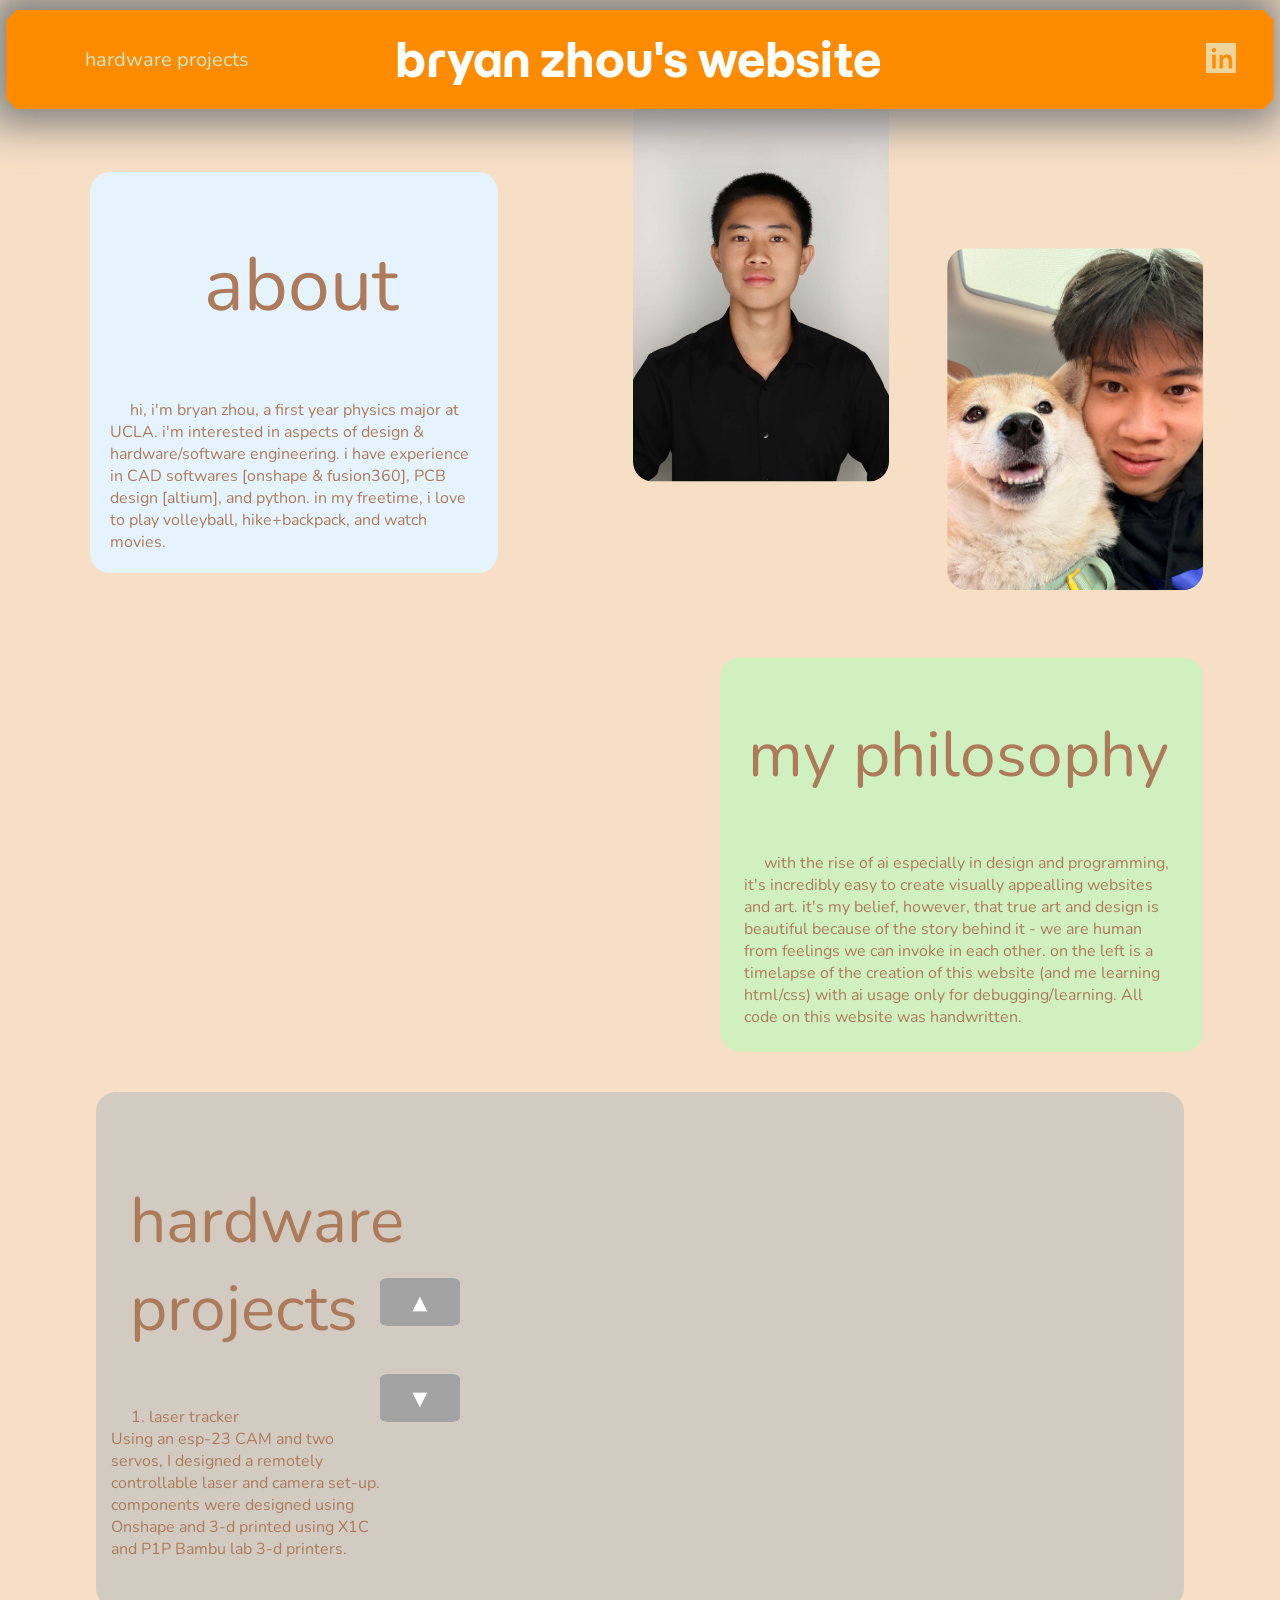
<file: index.html>
<!DOCTYPE html>
<html lang="en">
<head>
    <meta charset="UTF-8">
    <meta name="viewport" content="width=device-width, initial-scale=1">
    <title> i don't bite &lt;3 </title>
    <link href="style.css" rel="stylesheet">
    <link rel="preconnect" href="https://fonts.googleapis.com">
    <link rel="icon" href="images/favicon.ico" type="image/x-icon">
<link rel="preconnect" href="https://fonts.gstatic.com" crossorigin>
<link href="https://fonts.googleapis.com/css2?family=Architects+Daughter&family=Indie+Flower&family=Momo+Trust+Display&family=Nunito:ital,wght@0,200..1000;1,200..1000&display=swap" rel="stylesheet">
</head>
    <body>
        <!--header-->
        <div class="blur-box" aria-hidden="true">
        </div>
            <div class="header-container">
                <a class="hyperlinks nunito" href="#hardware-work">&nbsp;&nbsp; hardware projects
            </a>
                <h1 style= "margin: auto;" >
                    <a href="#top" class= "momo-trust-display-regular" style="text-decoration:none">bryan zhou's website</a>
                </h1>
                <a style="z-index:2; margin-right:3%;" href="https://www.linkedin.com/in/bryan-zhou-9b17832b2/" target="_blank" rel="noopener noreferrer">
                    <img src="images/in.png" alt="LinkedIn Profile" width="30" height="30">
                </a>
            </div>

        <!--about section--> 
        <div style="display:flex; align-items:center; gap:15vh;">
        <div class="about-box">
        <h2 class="nunito about-title">
            &nbsp;&nbsp;&nbsp;&nbsp;&nbsp;&nbsp;about
        </h2>
        <p class = "about-text nunito">
            hi, i'm bryan zhou, a first year physics major at UCLA. 
            i'm interested in aspects of design & hardware/software engineering.
            i have experience in CAD softwares [onshape & fusion360], 
            PCB design [altium], and python. in my freetime, i love to play
            volleyball, hike+backpack, and watch movies.
        </p>
        </div>
        <img src="images/business-casual-headshot.jpg" class="headshot" style="z-index:2; transform: translateY(-25%)">
        <img src="images/headshot2.JPG" class="headshot" style="z-index: 1; transform: translate(-30%,10%)">
    </div>
        <!--my philosophy-->
        <div style="display:flex;gap:5vw;align-self:center; align-items:center">
            <iframe
            width="560" height="315"
            src="https://www.youtube.com/embed/gWw-ZOz4EPk?mute=1&loop=1&rel=0"
            title="Website timelapse"
            style="border:0; border-radius:5px; margin-left:10vw;"
            allow="autoplay;"
            allowfullscreen>
        </iframe>
        <div class="philosophy-box">
            <h2 class="nunito philosophy-title">
                my philosophy&nbsp;&nbsp;
            </h2>
            <p class = "about-text nunito">
                with the rise of ai especially in design and programming,
                it's incredibly easy to create visually appealling websites and art.
                it's my belief, however, that true art and design is beautiful because of the
                story behind it - we are human from feelings we can invoke in each other. on the left is a 
                timelapse of the creation of this website (and me learning html/css) with ai usage 
                only for debugging/learning. All code on this website was handwritten.
            </p>
            </div>
        </div>
        <!--hardware work-->
        <div class="hardware" id="hardware-work">
            <div class="text-column">
            <h2 class="nunito hardware-title">
                &nbsp;&nbsp;hardware &nbsp;&nbsp;projects
            </h2>
            <div class="hardware-descriptor">            
                <p class = "about-text nunito">
                1. laser tracker <br>
                Using an esp-23 CAM and two servos, I designed a remotely controllable laser and camera set-up.
                components were designed using Onshape and 3-d printed using X1C and P1P Bambu lab 3-d printers.
            </p>
            </div>
            </div>
    <!--horizontal image carousel-->
    <input type="radio" name="slide" id="s1" checked>
    <input type="radio" name="slide" id="s2">
    <input type="radio" name="slide" id="s3">
    <input type="radio" name="slide" id="s4">

  <div class="carousel">
    <div class="viewport">
      <div class="track">
        <img src="images/laser project photo 1.jpg" alt="Image 1">
        <img src="images/laser project photo 2.jpg" alt="Image 2">
        <img src="images/laser tracker cad.png" alt="Image 3">
        <img src="images/laser project photo 3.JPG" alt="Image 4">
      </div>
    </div>

    <div class="set set1">
      <label for="s4" aria-label="Up">&#9650;</label>
      <label for="s2" aria-label="Down">&#9660;</label>
    </div>
    <div class="set set2">
      <label for="s1" aria-label="Up">&#9650;</label>
      <label for="s3" aria-label="Down">&#9660;</label>
    </div>
    <div class="set set3">
      <label for="s2" aria-label="Up">&#9650;</label>
      <label for="s4" aria-label="Down">&#9660;</label>
    </div>
    <div class="set set4">
        <label for="s3" aria-label="Up">&#9650;</label>
        <label for="s1" aria-label="Down">&#9660;</label>
      </div>
  </div>

  <!--autoplaying video-->
        <div style="align-self:left">
        <video loop autoplay muted height="400px" style="border-radius:5px; margin:15px;">
            <source src="laser-demo.mp4">
        </video>
    </div>
            </div>
    </body>
</html>
</file>
<file: style.css>
/*custom font library*/
html{
    scroll-behavior:smooth;
    scroll-padding-top:14%;
}
.architects-daughter-regular {
    font-family: "Architects Daughter", cursive;
    font-weight: 400;
    font-style: normal;
    color: black;
  }  
.momo-trust-display-regular {
    font-family: "Momo Trust Display", sans-serif;
    font-weight: 400;
    font-style: normal;
    color: white;
  }
  
.nunito{
    font-family: "Nunito", sans-serif;
    font-optical-sizing: auto;
    font-weight: 400;
    font-style: normal;
    color: #ae7b5a
  }
/*background colors*/
body{
    background-color: #f6dfc5;
    height: 100%;
    min-height:300vh; 
    display:flex;
    flex-wrap:wrap;
    flex-direction: column;
    align-items:stretch;
    gap:60px;
    padding-top:15%;
}
.header-container{
    top:10px;
    z-index: 5;
    display:flex;
    position: fixed;
    align-items: center;
    width:99%;
    background-color: #ff8c00;
    height:11%;
    clip-path: polygon(
    10px 0%,           /* Top-left start */
    calc(100% - 10px) 0%, /* Top-right start */
    100% 10px,         /* Top-right end */
    100% calc(100% - 10px), /* Bottom-right start */
    calc(100% - 10px) 100%, /* Bottom-right end */
    10px 100%,         /* Bottom-left start */
    0% calc(100% - 10px), /* Bottom-left end */
    0% 10px            /* Top-left end */
    )
}
.hyperlinks{
    margin:5vw;
    text-decoration:none;
    font-size:20px;
    color:#C8E6C9;
}
.blur-box{
    z-index:4;
    left:-10px; 
    right:0%;
    top:-10px; 
    height:15%;
    margin:0; 
    padding:0; 
    background-color: grey;
    position:fixed;
    filter:blur(20px);
}
.about-box{
    border-radius:20px;
    align-self:flex-start;
    margin-top:-20px;
    margin-left:7%;
    width:40%;
    min-height:40%; 
    background-color: #E5F3FD;
}
.headshot{
    display:flex;
    width:20vw;
    border-radius: 20px;
}
.about-title{
    position:static;
    font-size: clamp(24px,6vw,75px)
}
.philosophy-box{
    border-radius:20px;
    align-self:flex-end;
    margin-right:6%;
    width:40%;
    min-height:40%; 
    background-color: #D0F0c0;
    transform: translateY(5%)
}
.philosophy-title{
    text-align:end;
    position:static;
    font-size: clamp(24px,5vw,75px)
}
h1{
    text-align: center;
    font-size: clamp(24px,6vw,46px);
    left:50%;
    top: 50%;
    transform: translate(-25%);
}
.about-text{
    text-indent:20px;
    margin:5%;
    position:static;
}
.hardware{
    border-radius:20px;
    display:flex;
    align-self:center;
    width:85%;
    min-height:40%; 
    background-color: #D1CBC1;
    padding: 2rem 0;
}
.hardware-title{
    text-align:start;
    position:static;
    font-size: clamp(24px,5vw,75px);
}
.hardware-descriptor{
    max-width:40vw;
}
.hardware-descriptor{
    flex-direction: column;
}
.laser-project-photo{
    width:20vw;
    border-radius: 5px;
}
* { box-sizing: border-box; }

body {
  margin: 0;
  min-height: 100vh;
  display: flex;
  justify-content: center;
  align-items: center;
  font-family: system-ui, sans-serif;
}

/* hidden radio inputs hold the "current slide" state */
input[name="slide"] {
  position: absolute;
  opacity: 0;
  pointer-events: none;
}
.carousel {
    position: relative;
    width: 40vw;
    align-self: center;   /* .hardware is a flex container */
  }

/* the window you look through; only one image is visible */
.viewport {
  max-width: 30vw;
  aspect-ratio: 16 / 9;
  overflow: hidden;
  border-radius: 12px;
}

/* the tall strip of images that slides up/down */
.track {
  height: 100%;
  display: flex;
  flex-direction: column;
  transition: transform 0.6s ease;
}

.track img {
  width: 100%;
  height: 100%;
  flex-shrink: 0;
  object-fit: cover;
  display: block;
}

/* move the track based on which radio is checked
   translateY % is relative to the track height (= one image) */
#s1:checked ~ .carousel .track { transform: translateY(0%); }
#s2:checked ~ .carousel .track { transform: translateY(-100%); }
#s3:checked ~ .carousel .track { transform: translateY(-200%); }
#s4:checked ~ .carousel .track { transform: translateY(-300%); }
/* buttons sit to the right of the image */
.set {
  display: none;
  position: absolute;
  top: -4.5rem;
  bottom: -4.5rem;
  left: 50%;
  transform:translateX(-50%);
  margin-left: 1rem;
  flex-direction: column;
  justify-content: space-between;
}

/* show only the button set for the current slide */
#s1:checked ~ .carousel .set1,
#s2:checked ~ .carousel .set2,
#s3:checked ~ .carousel .set3,
#s4:checked ~ .carousel .set4 { display: flex; }

.set label {
  width: 5rem;
  height: 3rem;
  display: grid;
  place-items: center;
  border-radius: 10%;
  background: #a3a3a3;
  color: #ffffff;
  font-size: 1.2rem;
  cursor: pointer;
  user-select: none;
  transition: transform 0.15s ease, background 0.15s ease;
}

.set label:hover { background: #ddd; transform: scale(1.08); }
</file>
